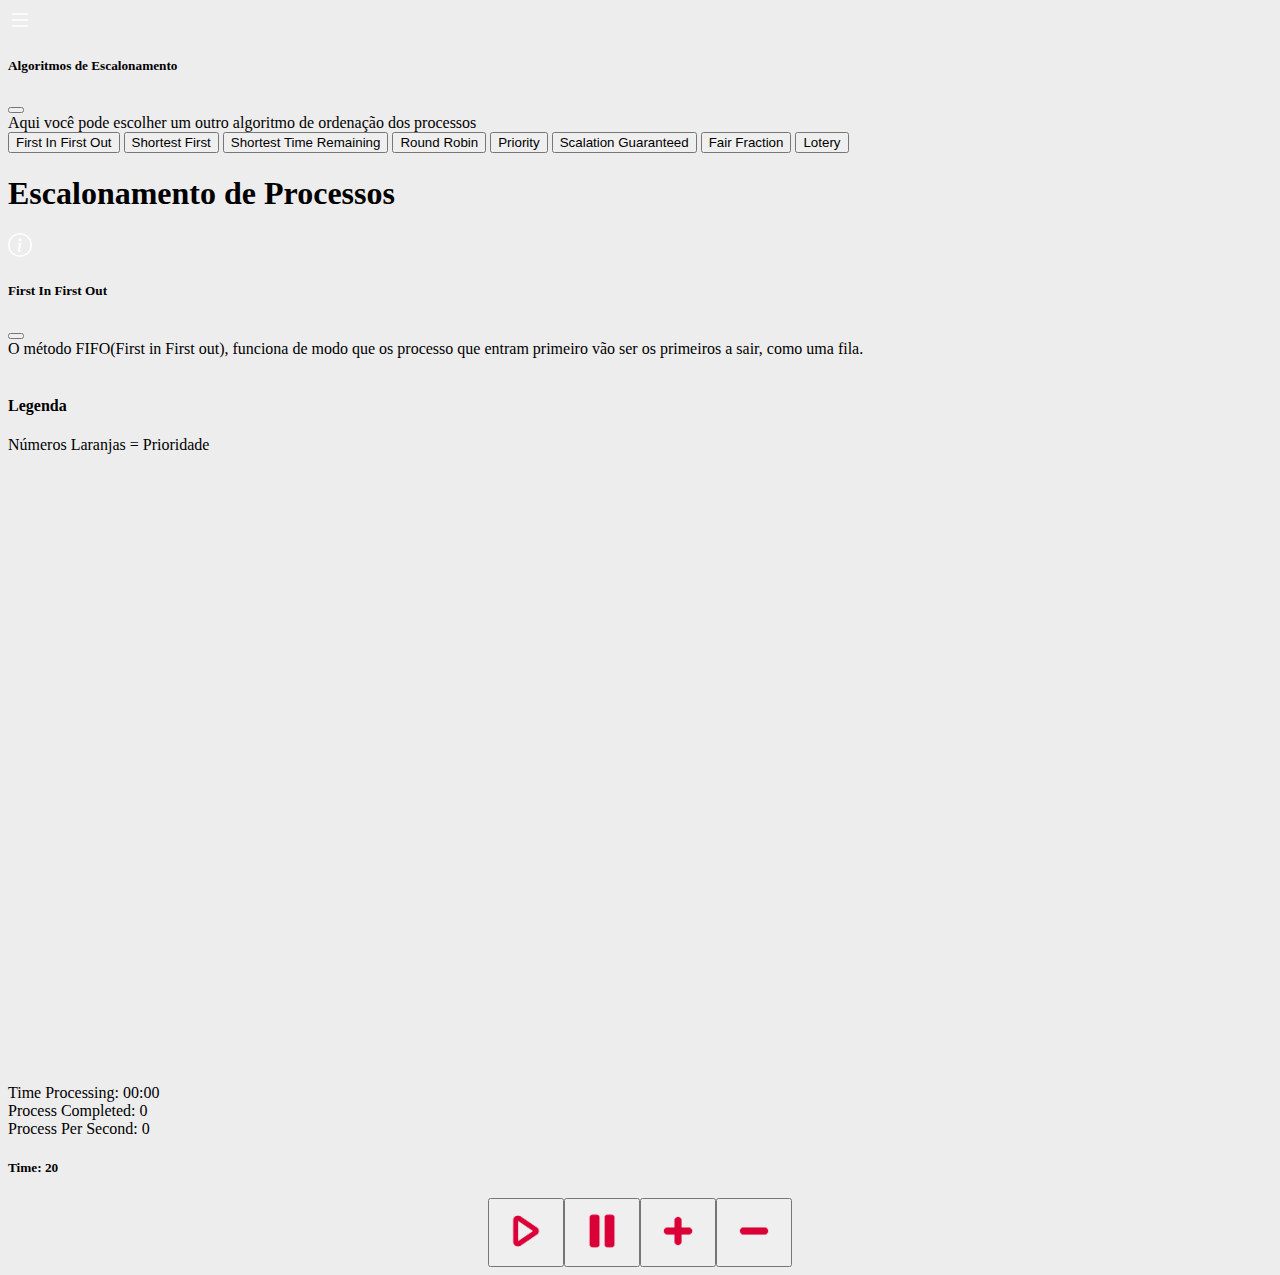
<file: index.html>
<!doctype html>
<html lang="pt-br">

<head>
  <meta charset="utf-8">
  <meta name="viewport" content="width=device-width, initial-scale=1">
  <title>Sistemas Operacionais</title>
  <link href="https://cdn.jsdelivr.net/npm/bootstrap@5.2.0/dist/css/bootstrap.min.css" rel="stylesheet"
    integrity="sha384-gH2yIJqKdNHPEq0n4Mqa/HGKIhSkIHeL5AyhkYV8i59U5AR6csBvApHHNl/vI1Bx" crossorigin="anonymous">
  <link rel="stylesheet" href="style.css">
</head>

<body>
  <header class="mt-3 titulo d-flex flex-wrap wrap justify-content-center gap-5 align-items-center">
    <aside>
      <a class="btn btn-dark" data-bs-toggle="offcanvas" href="#offcanvasAlgoritmo" role="button" aria-controls="offcanvasExample">
        <img class="menu-btn" src="./src/images/list.svg" alt="">
      </a>
      
      <div class="offcanvas offcanvas-start AlgorithmMethod" tabindex="-1" id="offcanvasAlgoritmo" data-bs-backdrop="false" aria-labelledby="offcanvasExampleLabel">
        <div class="offcanvas-header">
          <h5 class="offcanvas-title" id="offcanvasAlgoritmo">Algoritmos de Escalonamento</h5>
          <button type="button" class="btn-close" data-bs-dismiss="offcanvas" aria-label="Close"></button>
        </div>

        <div class="offcanvas-body">
          <div>
            Aqui você pode escolher um outro algoritmo de ordenação dos processos
          </div>
          <div class="dropdown mt-3">

            <div id="algorithms" class="list-group">
              <button id="fifo" class="list-group-item list-group-item-action active" aria-current="true">
                First In First Out
              </button>
              <button id="sf" class="list-group-item list-group-item-action">Shortest First</button>
              <button id="str" class="list-group-item list-group-item-action">Shortest Time Remaining</button>
              <button id="rr" class="list-group-item list-group-item-action">Round Robin</button>
              <button id="pr" class="list-group-item list-group-item-action">Priority</button>
              <button id="sg" class="list-group-item list-group-item-action">Scalation Guaranteed</button>
              <button id="ff" class="list-group-item list-group-item-action">Fair Fraction</button>
              <button id="lt" class="list-group-item list-group-item-action">Lotery</button>
            </div>
    
          </div>
        </div>
      </div>
    </aside>

    <h1 class="text-center mb-3">Escalonamento de Processos</h1>

    <aside>
      <a class="btn btn-dark" data-bs-toggle="offcanvas" href="#offcanvasInfo" role="button" aria-controls="offcanvasExample">
        <img class="menu-btn" src="./src/images/info-circle.svg" alt="">
      </a>
      
      <div class="offcanvas offcanvas-start InfoProcesso" tabindex="-1" id="offcanvasInfo" data-bs-backdrop="false" aria-labelledby="offcanvasExampleLabel">
        <div class="offcanvas-header">
          <h5 class="offcanvas-title" id="offcanvasInfoTitle">First In First Out</h5>
          <button type="button" class="btn-close" data-bs-dismiss="offcanvas" aria-label="Close"></button>
        </div>

        <div class="offcanvas-body">
          <div id="offcanvasInfoText">
          </div>
          
        </div>
      </div>
    </aside>
  </header>

  
  <main class="d-flex flex-wrap wrap justify-content-around bg-dark">
    
    <section id="cpu" class=" ">
    </section>

  </main>

  <section class="text-center container">
    <div class="row justify-content-center">
      <div class="col">
        <span>Time Processing: </span><span id="minute">00</span>:<span id="second">00</span>
      </div>
      <div class="col">
        <span>Process Completed:</span>
        <span id="count">0</span>
      </div>
      <div class="col">
        <span>Process Per Second:</span>
        <span id="processPerSecond">0</span>
  
      </div>
    </div>

  </section>

  <section class="text-center">
    <h5 id="time">Time: 20</h5>
  </section>
  <footer class="mt-3 d-flex justify-content-center gap-5">
    <button id="run"><img src="src/images/play.png" alt=""></button>
    <button id="pause"><img src="src/images/pause.png" alt=""></button>
    <button id="plus"><img src="src/images/plus.png" alt=""></button>
    <button id="minus" ><img src="src/images/minus.png" alt=""></button>
  </footer>


  <script src="https://cdn.jsdelivr.net/npm/bootstrap@5.2.0/dist/js/bootstrap.bundle.min.js"
    integrity="sha384-A3rJD856KowSb7dwlZdYEkO39Gagi7vIsF0jrRAoQmDKKtQBHUuLZ9AsSv4jD4Xa"
    crossorigin="anonymous"></script>

  <script type="module" src="./src/scripts/main.js"></script>
</body>

</html>
</file>
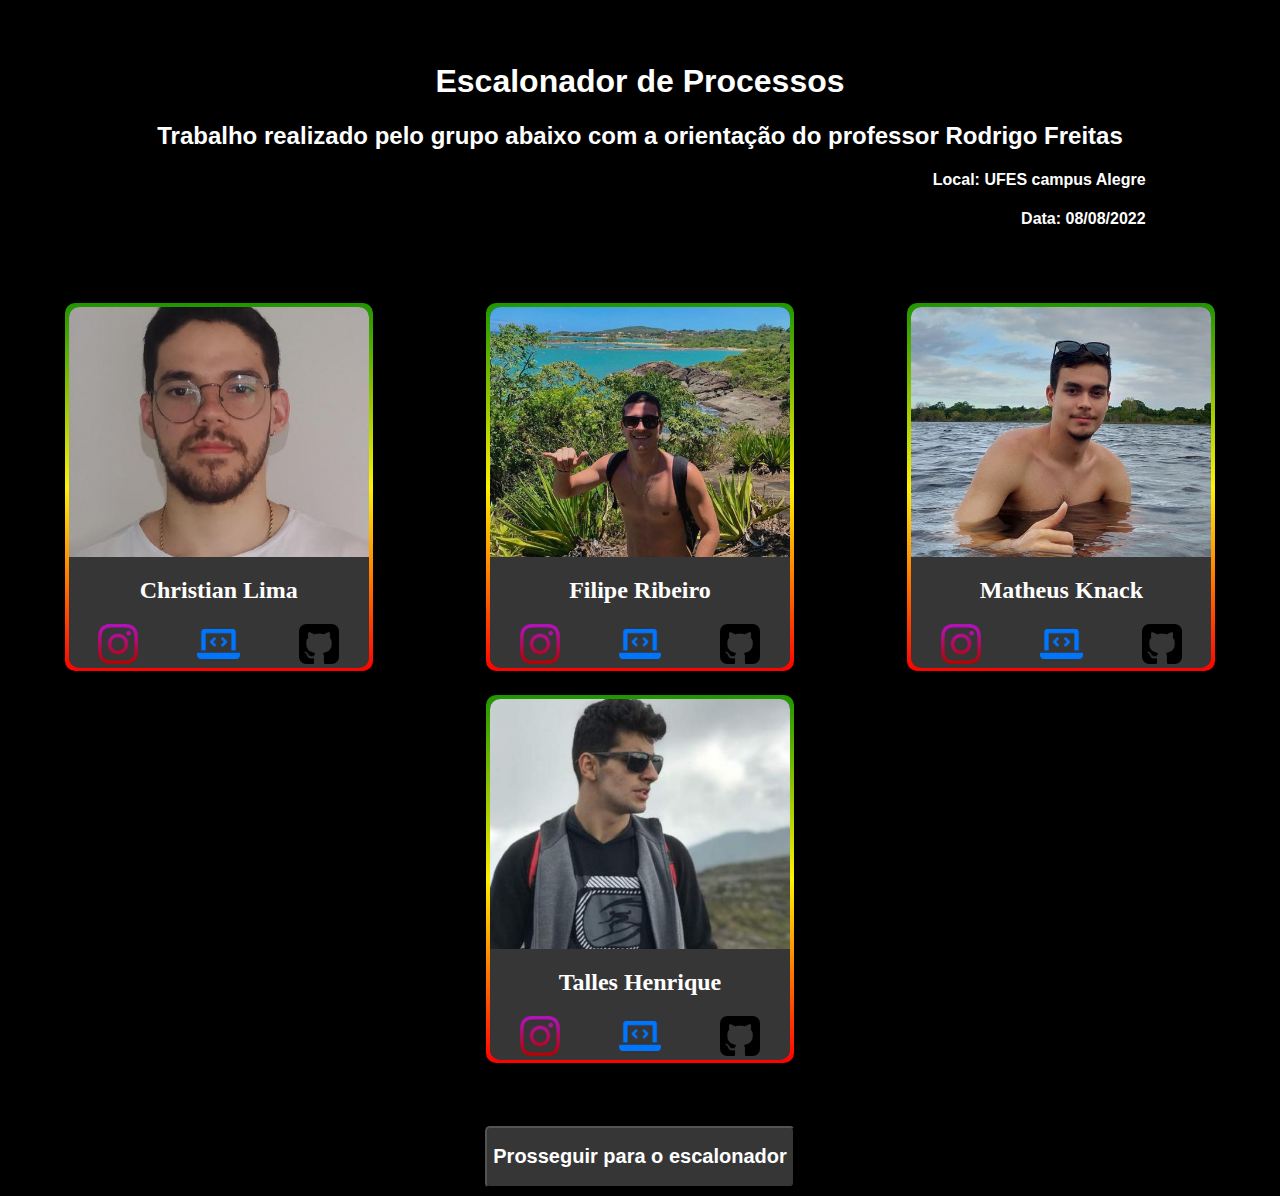
<file: index2.html>
<!DOCTYPE html>
<html lang="en">
<head>
    <meta charset="UTF-8">
    <link rel="stylesheet" href="./index.css">
    <meta http-equiv="X-UA-Compatible" content="IE=edge">
    <meta name="viewport" content="width=device-width, initial-scale=1.0">
    <title>Process Scaling</title>
</head>
<body>
    <header>
        <div class="titulo">
            <h1>Escalonador de Processos</h1>
        </div>
        <div class="assunto">
            <h2>Trabalho realizado pelo grupo abaixo com a orientação do professor Rodrigo Freitas</h2>
        </div>
        <div class="extra">
            <h4>Local: UFES campus Alegre</h4>
            <h4>Data: 08/08/2022</h4>
        </div>
    </header>
    
    <div class="conteiner">
       
        <div class="card">
            <div class="foto">
                <img src="./img/cris.jpg" alt="">
            </div>
            <div class="descrição">
                <div class="name">
                    <h2>Christian Lima</h2>
                </div>
                <div class="icons">
                    <div class="l1">
                        <a href="https://www.instagram.com/prenholatochris/" target="_blank"><img src="./img/instagram-brands.png" alt=""></a>
                    </div>
                    <div class="l2">
                        <a href="https://christianlima.live/" target="_blank"><img src="./img/laptop-code-solid.png" alt=""></a>
                    </div>
                    <div class="l3">
                        <a href="https://github.com/PrenholatoChris/" target="_blank"><img src="./img/github-sign.png" alt=""></a>
                    </div>
                </div>
            </div>
        </div>
        <div class="card">
            <div class="foto">
                <img src="./img/filipe.jpg" alt="">
            </div>
            <div class="descrição">
                <div class="name">
                    <h2>Filipe Ribeiro</h2>
                </div>
                <div class="icons">
                    <div class="l1">
                        <a href="https://www.instagram.com/filipe_padua/" target="_blank"><img src="./img/instagram-brands.png" alt=""></a>
                    </div>
                    <div class="l2">
                        <a href=""><img src="./img/laptop-code-solid.png" alt=""></a>
                    </div>
                    <div class="l3">
                        <a href=""><img src="./img/github-sign.png" alt=""></a>
                    </div>
                </div>
            </div>
        </div>
        <div class="card">
            <div class="foto">
                <img src="./img/minha-imagem-v2.jpg" alt="">
            </div>
            <div class="descrição">
                <div class="name">
                    <h2>Matheus Knack</h2>
                </div>
                <div class="icons">
                    <div class="l1">
                        <a href="https://www.instagram.com/knackmatheus/" target="_blank"><img src="./img/instagram-brands.png" alt=""></a>
                    </div>
                    <div class="l2">
                        <a href="https://mtknack.live/" target="_blank"><img src="./img/laptop-code-solid.png" alt=""></a>
                    </div>
                    <div class="l3">
                        <a href="https://github.com/mtknack" target="_blank"><img src="./img/github-sign.png" alt=""></a>
                    </div>
                </div>
            </div>
        </div>
        <div class="card">
            <div class="foto">
                <img src="./img/talles.jpg" alt="">
            </div>
            <div class="descrição">
                <div class="name">
                    <h2>Talles Henrique</h2>
                </div>
                <div class="icons">
                    <div class="l1">
                        <a href="https://www.instagram.com/talles.hts/" target="_blank"><img src="./img/instagram-brands.png" alt=""></a>
                    </div>
                    <div class="l2">
                        <a href=""><img src="./img/laptop-code-solid.png" alt=""></a>
                    </div>
                    <div class="l3">
                        <a href="https://github.com/Talleshts" target="_blank"><img src="./img/github-sign.png" alt=""></a>
                    </div>
                </div>
            </div>
        </div>
    </div>
    <footer>
        <button>
            <a href="./page-1.html"><h2>Prosseguir para o escalonador</h2></a>
        </button>
    </footer>
</body>
</html>
</file>
<file: style.css>
:root{
  --main: #171717;
  --main-bg: #444444;
  --main-progress: #DA0037;
  --main-body-color: #EDEDED;
}

body{
  background-color: var(--main-body-color);
  
}

header{
  height: min-content;
}

main{
  width: 100%;
}

h2{
  color: white;
}

#cpu{
  position: relative;
  top: 0px;
  width: 30%;
  height: 70vh;
  display: flex;
  flex-direction: column;
  align-items: center;
  justify-content: flex-start;
  transform: rotate(-90deg);
  left: -5%;
}

.AlgorithmMethod.offcanvas.offcanvas-start{
  left: 0px;
}

.InfoProcesso.offcanvas.offcanvas-start{
  left:auto;
  right: 0px;
}

.menu-btn{
  filter: invert(1);
  width: 24px;
  height: 24px;
}

.progress{
  height: 30px;
  margin: 8px;
}

.progress-bar{
  background-color: var(--main-progress);
}

#cpu span{
  transform: rotate(90deg);
  font-size: 14px;
  font-weight: 600;
  color: rgb(255, 255, 255);
  align-self: center;
}

footer{
  display: flex;
  justify-content: center;
}

footer img {
  filter: brightness(#171717);
  width: 60px;
}
</file>
<file: index.css>
body{
    background-color: black;
}

header{
    margin-top: 5%;
    margin-bottom: 5%;
}

.titulo h1{
    font-family: Arial, Helvetica, sans-serif;
    text-align: center;
    font-size: xx-large;
    color: white;
}

.assunto h2{
    font-family: Arial, Helvetica, sans-serif;
    text-align: center;
    font-size: x-large;
    color: white;
}

.extra h4{
    font-family: Arial, Helvetica, sans-serif;
    padding-right: 10%;
    text-align: end;
    color: white;
}

.conteiner{
    width: 100%;
    display: flex;
    justify-content: space-around;
    padding-bottom: 4%;
    display: flex;
    flex-wrap: wrap;
}

.card{
    background-color: rgb(52, 52, 52);
    width: 300px;
    height: 360px;
    display: grid;
    place-items: center;
    position: relative;
    border-radius: 10px;
    margin: 16px;
}

.card::before{
    content: "";
    position: absolute;
    top: -4px;
    left: -4px;
    width: 308px;
    height: 368px;
    border-radius: 10px;
    background: linear-gradient(#1e9600, #fff200, #ff0000);
    z-index: -1;
    animation: animate 3s linear infinite;
}

@keyframes animate{
    0%{
        filter: hue-rotate(0deg) brightness(100%) blur(10px);
    }
    100%{
        filter: hue-rotate(360deg) brightness(100%) blur(10px);
    }
}

.foto{
    width: 100%;
    height: 250px;
}

.foto img{
    border-top-left-radius: 10px;
    border-top-right-radius: 10px;
    width: 100%;
    height: 100%;
    object-fit: cover;
}

.descrição{
    width: 100%;
}

.name{
    background-color: rgb(54, 54, 54);
    display: flex;
    width: 100%;
    height: 50%;
    align-items: center;
}
.name h2{
    width: 100%;
    text-align: center;
    color: white;
}

.icons{
    background-color: rgb(54, 54, 54);
    width: 100%;
    height: 50%;
    display: flex;
    justify-content: space-around;
    align-items: center;
    border-bottom-left-radius: 10px;
    border-bottom-right-radius: 10px;
}

.l1 img{
    width: 100%;
    height: 40px;
    object-fit: cover;
}
.l2 img{
    width: 100%;
    height: 30px;
    object-fit: cover;
}
.l3 img{
    width: 100%;
    height: 40px;
    object-fit: cover;
}

footer{
    display: flex;
    justify-content: center;
}

footer button{
    background-color: rgb(54, 54, 54);
    border-radius: 5px;
}

footer button a{
    color: white;
    text-decoration: none;
}
</file>
